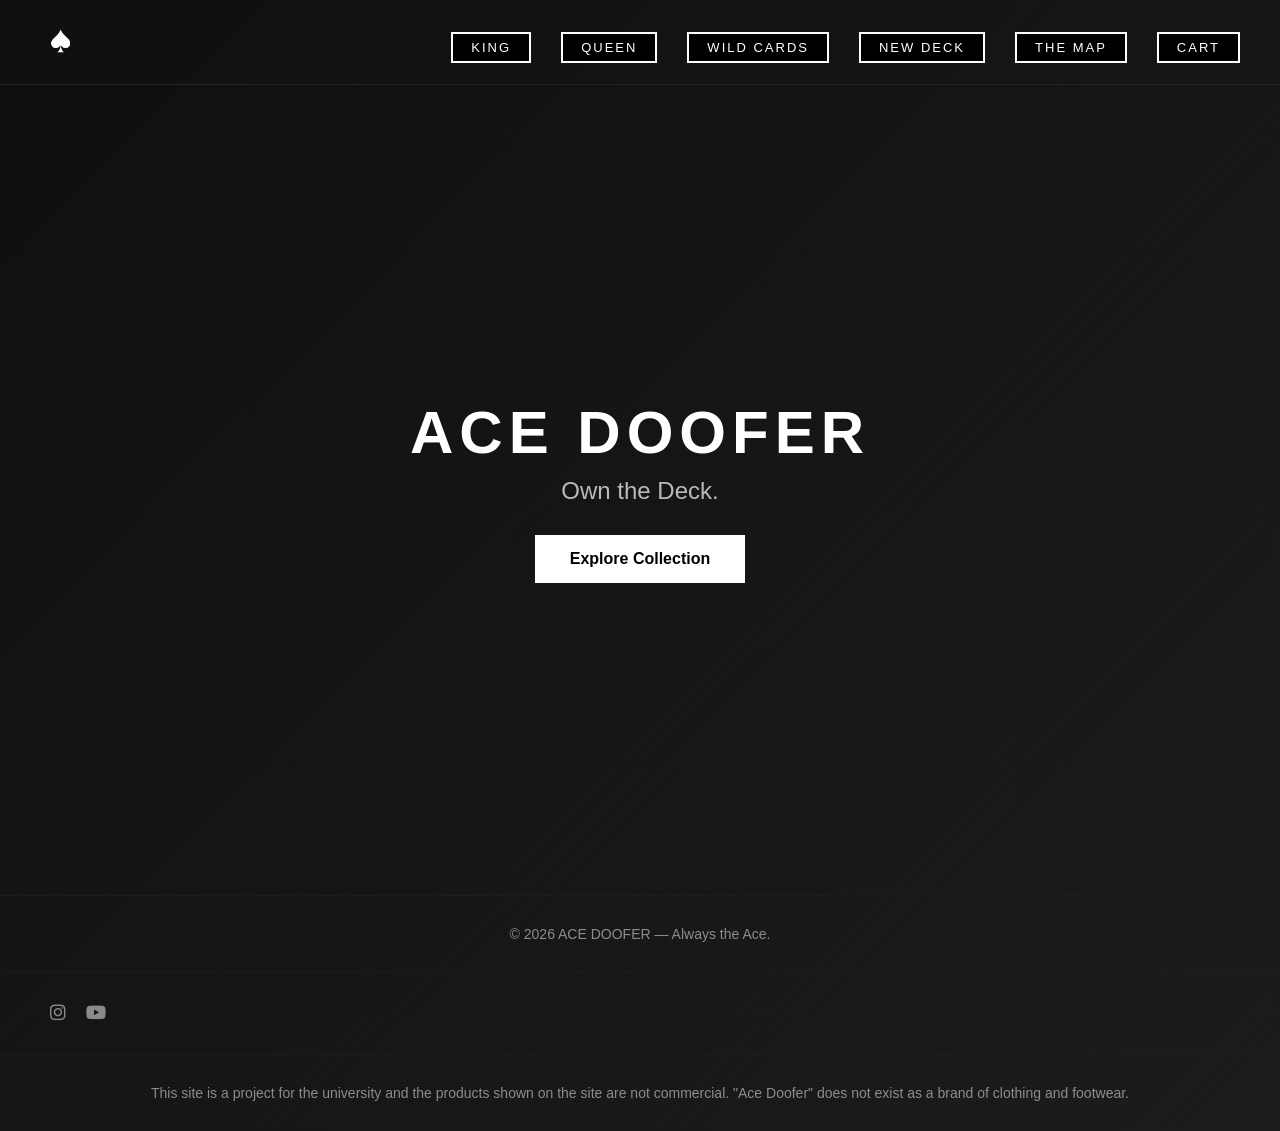
<file: index.html>
<!DOCTYPE html>
<html lang="ru">
<head>
    <meta charset="UTF-8">
    <title>ACE DOOFER | Always the Ace</title>
    <link rel="stylesheet" href="style.css">
    <link rel="stylesheet" href="https://cdnjs.cloudflare.com/ajax/libs/font-awesome/6.0.0/css/all.min.css">
</head>
<body>

<header>
    <div class="logo">
        <a href="index.html">
            <img id="logoImg" src="ace.png" alt="ACE DOOFER">
        </a>
    </div>

    <div class="gender-select">
    <a href="man.html" class="gender-btn">KING</a>
    <a href="woman.html" class="gender-btn">QUEEN</a>
    <a href="wild.html" class="gender-btn">WILD CARDS</a>
    <a href="collection.html" class="gender-btn">NEW DECK</a>
    <a href="locator.html" class="gender-btn">THE MAP</a>
    <a href="cart.html" class="gender-btn">CART</a>
    </nav>
</div>
</header>

<section class="hero">
    <h1>ACE DOOFER</h1>
    <h2>Own the Deck.</h2>
    <a href="collection.html" class="btn">Explore Collection</a>
</section>

<footer>
    © 2026 ACE DOOFER — Always the Ace.
</footer>

<footer>
<div class="social-links">
    <a href="#" class="social-icon"><i class="fa-brands fa-x-twitter"></i></a>
    <a href="#" class="social-icon"><i class="fa-brands fa-instagram"></i></a>
    <a href="#" class="social-icon"><i class="fa-brands fa-youtube"></i></a>
</div>
</footer>

<footer>

    This site is a project for the university and the products shown on the site are not commercial. "Ace Doofer" does not exist as a brand of clothing and footwear.
</footer>

<script src="script.js"></script>
</body>
</html>
</file>
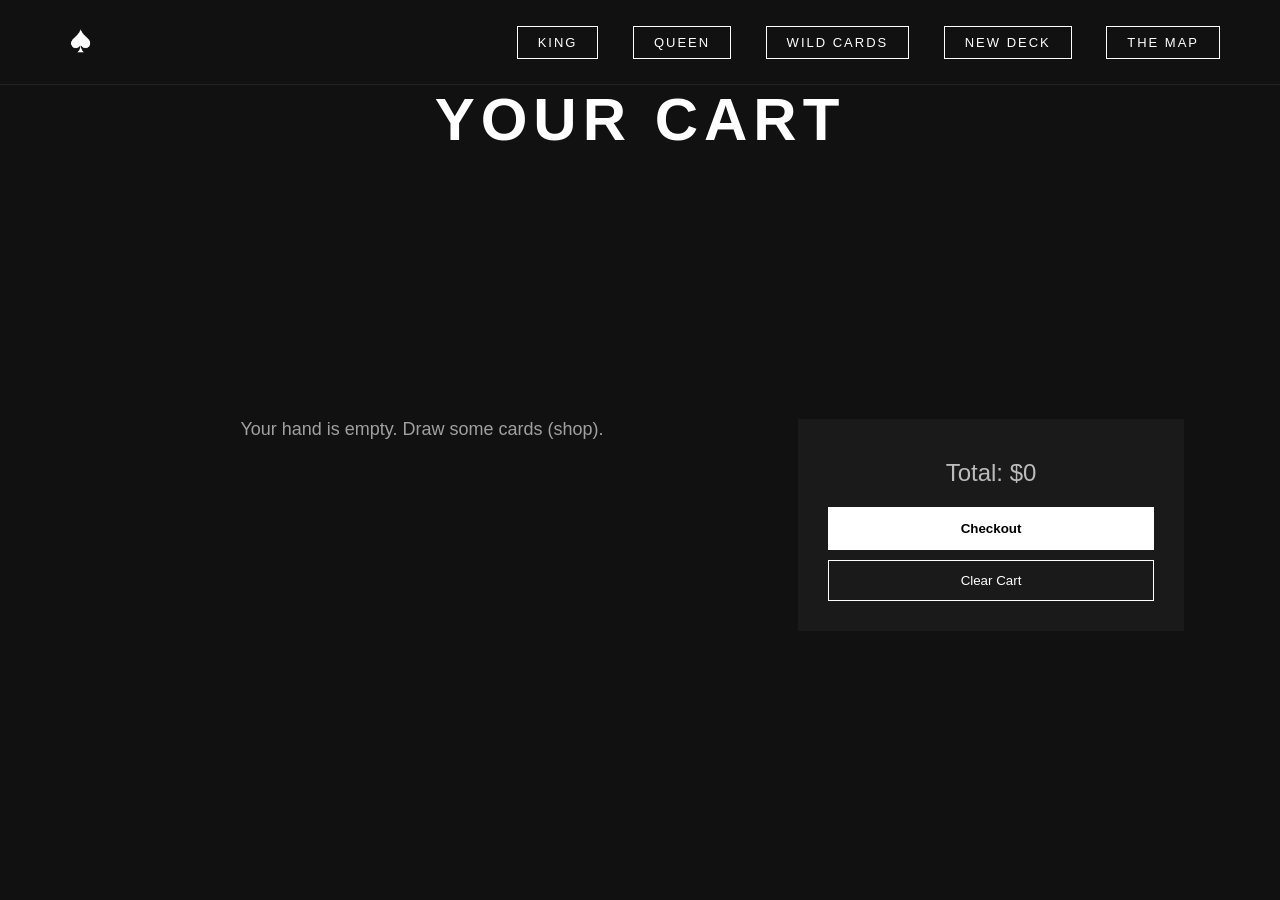
<file: cart.html>
<!DOCTYPE html>
<html lang="en">
<head>
<meta charset="UTF-8">
<title>Your Cart</title>
<link rel="stylesheet" href="cart.css">
</head>
<body>

  <header>
    <div class="logo">
        <a href="index.html"><img src="ace.png" alt="ACE DOOFER"></a>
    </div>
    <nav>
    <a href="man.html" class="gender-btn">KING</a>
    <a href="woman.html" class="gender-btn">QUEEN</a>
    <a href="wild.html" class="gender-btn">WILD CARDS</a>
    <a href="collection.html" class="gender-btn">NEW DECK</a>
    <a href="locator.html" class="gender-btn">THE MAP</a>
    </nav>
</header>

<section class="hero">
    <h1>YOUR CART</h1>
    <div class="card-wrapper">
</div>

<script src="cart.js"></script>

<div class="cart-wrapper">
  <div id="cart-items"></div>

  <div class="cart-summary">
    <h2 id="total"></h2>
    <button class="btn-main">Checkout</button>
    <button class="btn-outline" onclick="clearCart()">Clear Cart</button>
  </div>
</div>

<script src="cart.js"></script>
<script>
function loadCart() {
  let cart = JSON.parse(localStorage.getItem("cart")) || [];
  let container = document.getElementById("cart-items");
  let totalDisplay = document.getElementById("total");
  let total = 0;

  container.innerHTML = "";

  if (!cart || cart.length === 0) {
    container.innerHTML = "<p class='empty'>Your hand is empty. Draw some cards (shop).</p>";
    totalDisplay.innerText = "Total: $0";
    return;
  }

  cart.forEach((item, index) => {
    total += parseFloat(item.price); // Преобразуем в число на случай ошибки

    container.innerHTML += `
      <div class="cart-item" style="border-bottom: 1px solid #333; padding: 15px 0; display: flex; align-items: center;">
        <img src="${item.image}" class="cart-img" style="width: 80px; margin-right: 20px;">
        <div class="cart-info" style="flex-grow: 1;">
          <h3 style="margin: 0; letter-spacing: 2px;">${item.name}</h3>
          <p style="color: #888;">$${item.price}</p>
        </div>
        <button class="btn-remove" onclick="removeItem(${index})" style="background: none; border: 1px solid #f00; color: #f00; cursor: pointer; padding: 5px 10px;">
          Remove
        </button>
      </div>
    `;
  });

  // Округляем до двух знаков после запятой
  totalDisplay.innerText = "Total: $" + total.toFixed(2);
}

// Вызываем загрузку при старте
document.addEventListener("DOMContentLoaded", loadCart);
</script>
</body>
</html>
</file>
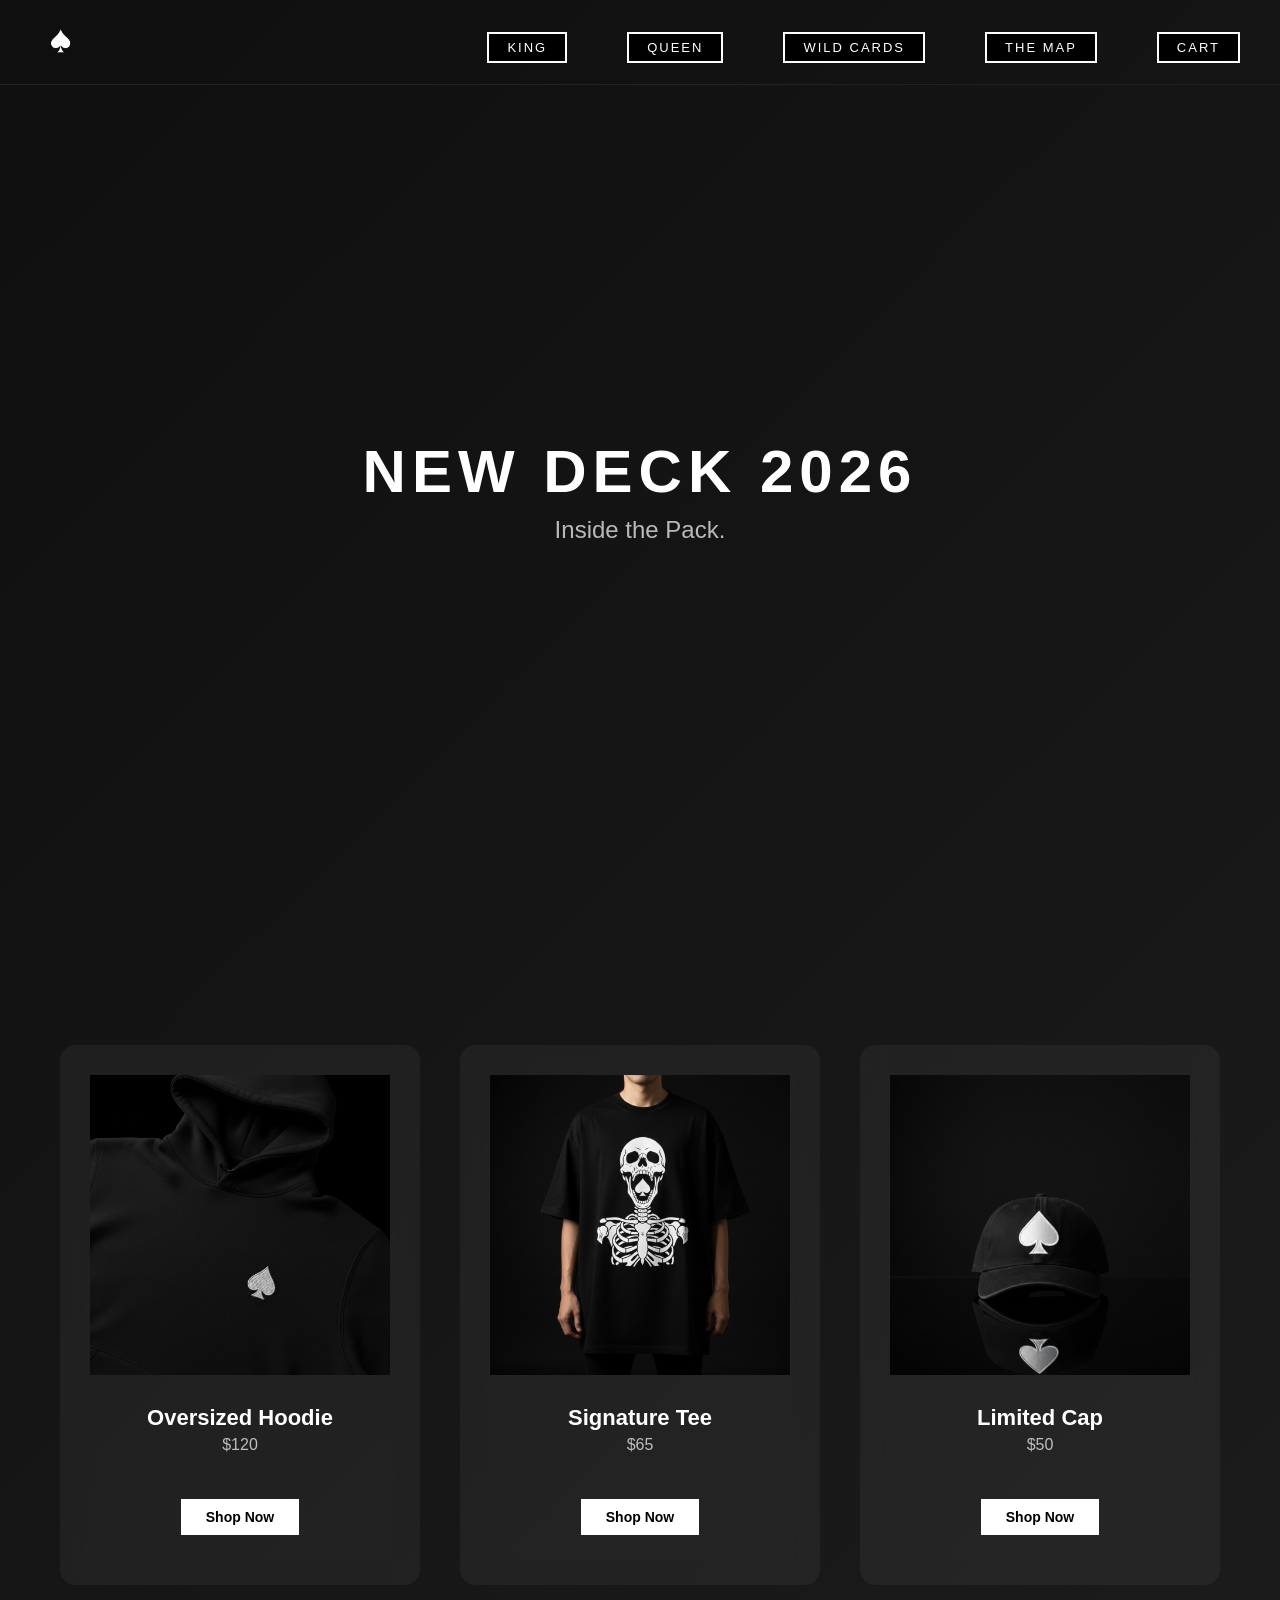
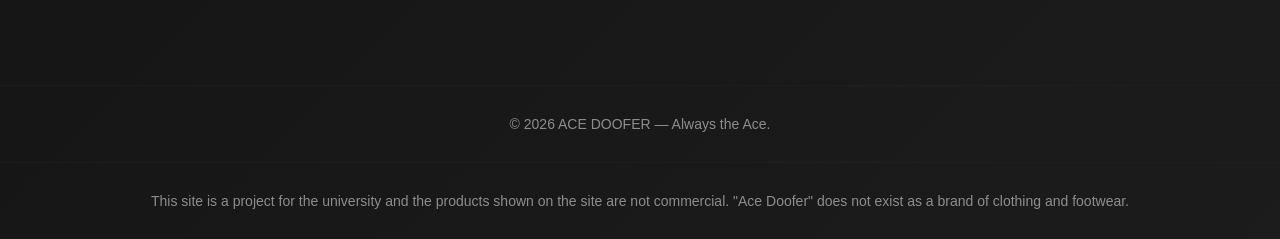
<file: collection.html>
<!DOCTYPE html>
<html lang="ru">
<head>
    <meta charset="UTF-8">
    <title>New Collection | ACE DOOFER</title>
    <link rel="stylesheet" href="style.css">
</head>
<body>

<header>
    <div class="logo">
        <a href="index.html"><img src="ace.png" alt="ACE DOOFER"></a>
    </div>
    <nav>
       <div class="gender-select">
    <a href="man.html" class="gender-btn">KING</a>
    <a href="woman.html" class="gender-btn">QUEEN</a>
    <a href="wild.html" class="gender-btn">WILD CARDS</a>
    <a href="locator.html" class="gender-btn">THE MAP</a>
    <a href="cart.html" class="gender-btn">CART</a>
    </nav>
</div>
</header>

<section class="hero">
    <h1>NEW DECK 2026</h1>
    <h2>Inside the Pack.</h2>
</section>

<section class="section collection">
    <div class="cards-container">

        <div class="card">
            <img src="hoodie.jpg" alt="Oversized Hoodie">
            <div class="card-info">
                <h3>Oversized Hoodie</h3>
                <p>$120</p>
                <a href="#" class="btn">Shop Now</a>
            </div>
        </div>

        <div class="card">
            <img src="tee.jpg" alt="Signature Tee">
            <div class="card-info">
                <h3>Signature Tee</h3>
                <p>$65</p>
                <a href="#" class="btn">Shop Now</a>
            </div>
        </div>

        <div class="card">
            <img src="cap.jpg" alt="Limited Cap">
            <div class="card-info">
                <h3>Limited Cap</h3>
                <p>$50</p>
                <a href="#" class="btn">Shop Now</a>
            </div>
        </div>
    </div>
</section>

<footer>
    © 2026 ACE DOOFER — Always the Ace.
</footer>

<footer>
    This site is a project for the university and the products shown on the site are not commercial. "Ace Doofer" does not exist as a brand of clothing and footwear.
</footer>


</body>
</html>
</file>
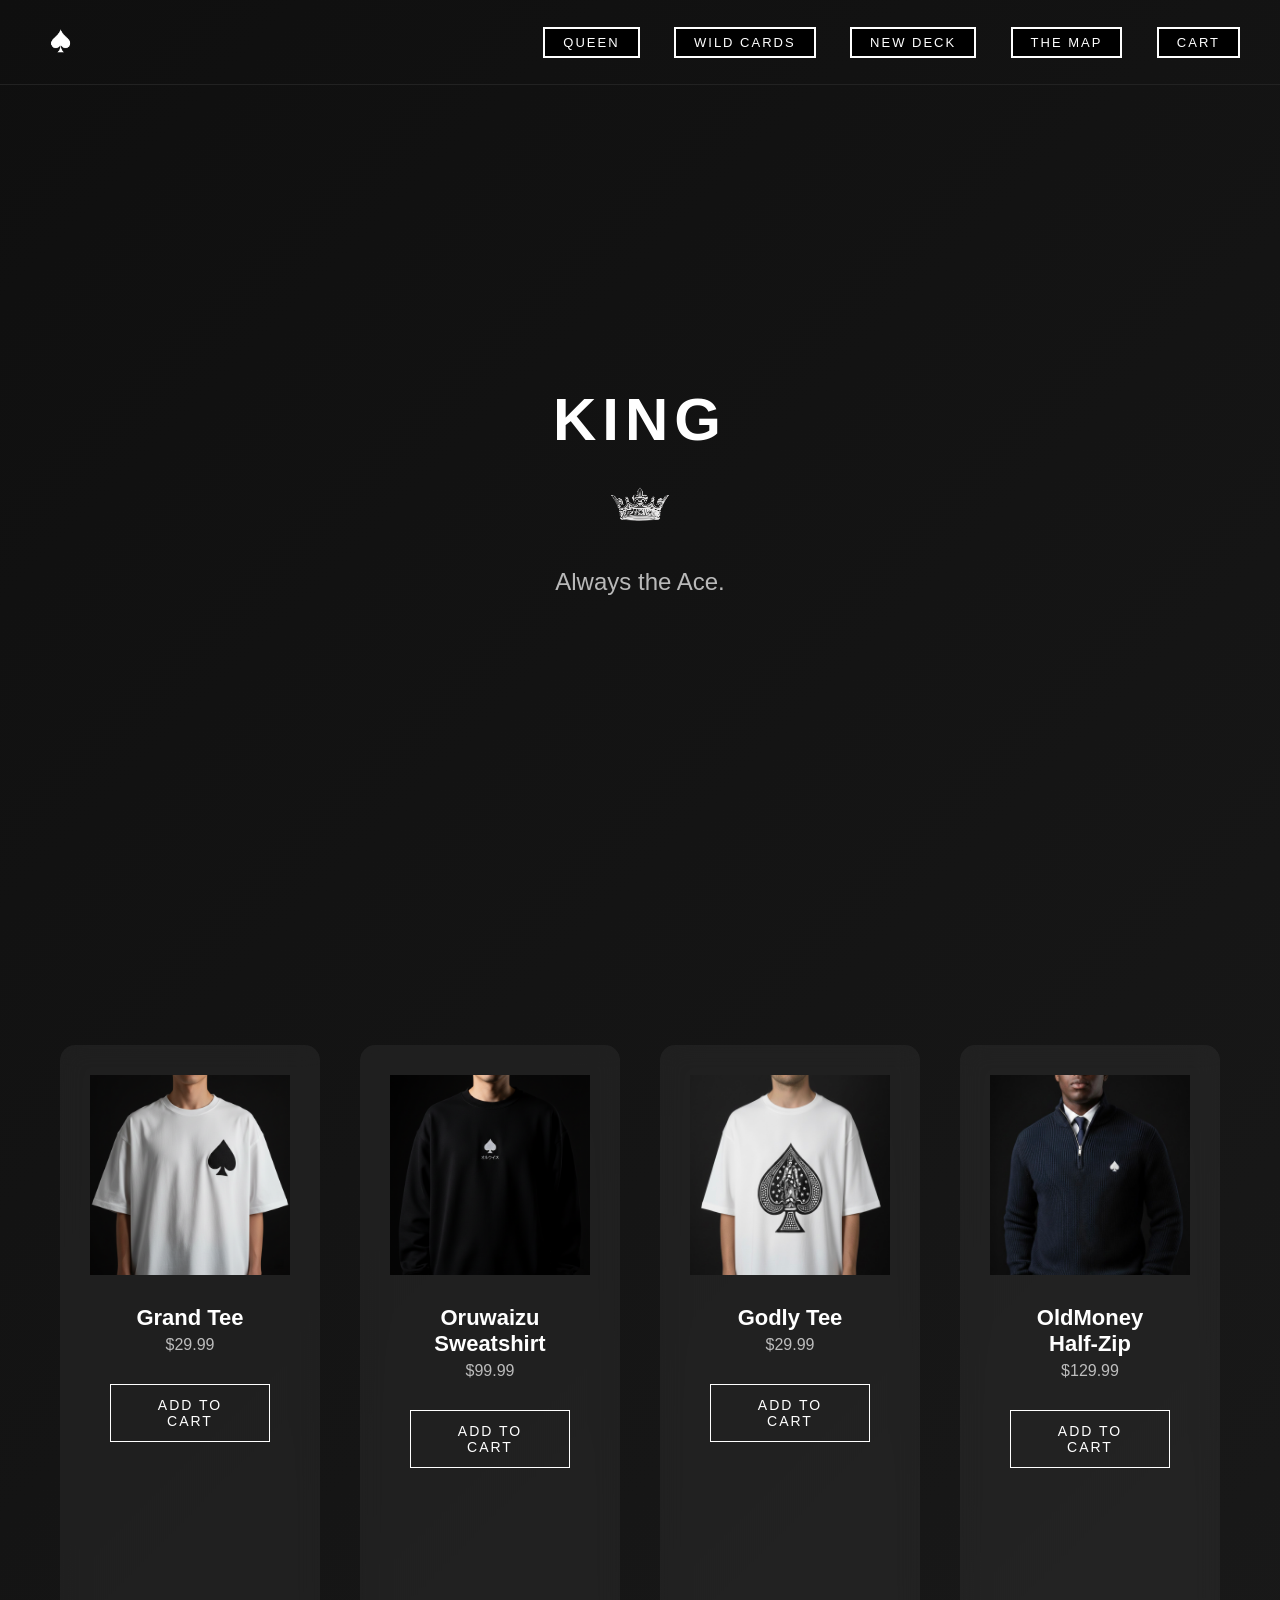
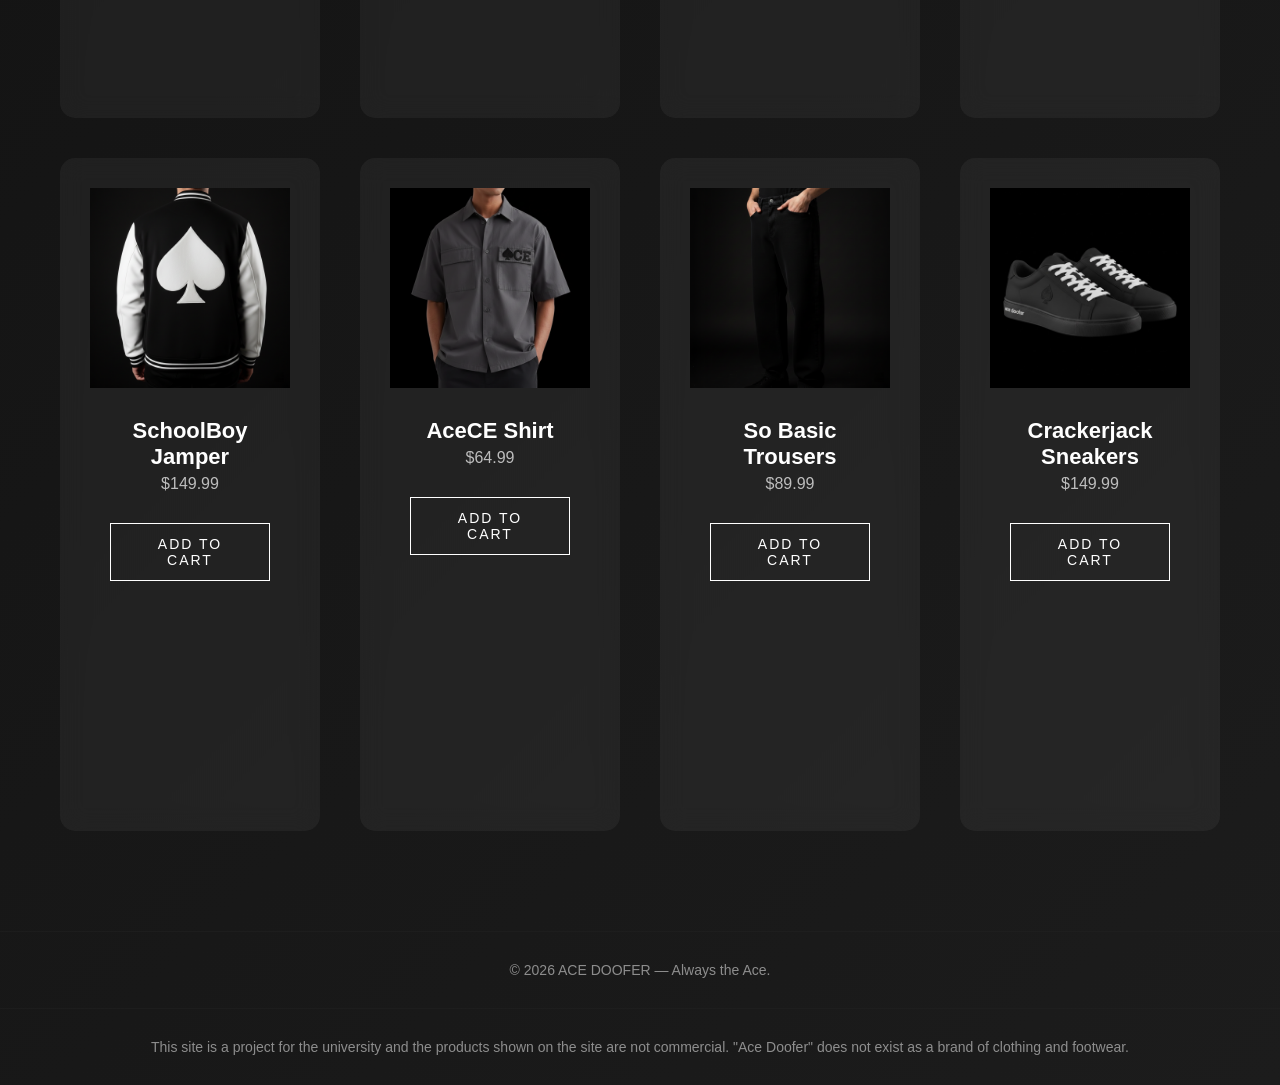
<file: man.html>
<!DOCTYPE html>
<html lang="ru">
<head>
    <meta charset="UTF-8">
    <title>New Collection | ACE DOOFER</title>
    <link rel="stylesheet" href="style.css">
</head>
<body>

<header>
    <div class="logo">
        <a href="index.html"><img src="ace.png" alt="ACE DOOFER"></a>
    </div>
    <nav>
        <a href="woman.html" class="gender-btn">QUEEN</a>
    <a href="wild.html" class="gender-btn">WILD CARDS</a>
    <a href="collection.html" class="gender-btn">NEW DECK</a>
    <a href="locator.html" class="gender-btn">THE MAP</a>
    <a href="cart.html" class="gender-btn">CART</a>
    </nav>
</header>
<section class="hero">
    <h1>KING</h1>
    <div class="category-icon">
  <img src="crown.png" alt="Crown" style="width: 100px; height: auto; filter: invert(1);">
</div>
    <h2>Always the Ace.</h2>
</section>
 <section class="section collection">
    <div class="cards-container">

        <div class="card">
            <img src="teeleft.jpg" alt="Grand Tee">
            <div class="card-info">
                <h3>Grand Tee</h3>
                <p>$29.99</p>
                <button onclick="addToCart('Grand Tee',29.99 , 'teeleft.jpg' event)">
  Add to Cart
</button>
            </div>
        </div>

        <div class="card">
            <img src="japan.jpg" alt="Oruwaizu Sweatshirt">
            <div class="card-info">
                <h3>Oruwaizu Sweatshirt</h3>
                <p>$99.99</p>
               <button onclick="addToCart('Oruwaizu Sweatshirt',99.99 , 'japan.jpg')">
  Add to Cart
            </div>
        </div>

        <div class="card">
            <img src="teegod.jpg" alt="Godly Tee">
            <div class="card-info">
                <h3>Godly Tee</h3>
                <p>$29.99</p>
                <button onclick="addToCart('Godly Tee',29.99 , 'teegod.jpg')">
  Add to Cart
            </div>
            <section class="section collection">
        </div> 

        <div class="card">
            <img src="oldmoney.jpg" alt="OldMoney Half-Zip">
            <div class="card-info">
                <h3>OldMoney Half-Zip</h3>
                <p>$129.99</p>
                <button onclick="addToCart('OldMoney Half-Zip',129.99 , 'oldmoney.jpg')">
  Add to Cart
            </div>
            <section class="section collection">
        </div>

        <div class="card">
            <img src="school.jpg" alt="SchoolBoy Jamper">
            <div class="card-info">
                <h3>SchoolBoy Jamper</h3>
                <p>$149.99</p>
                <button onclick="addToCart('Oruwaizu Sweatshirt',99.99 , 'japan.jpg')">
  Add to Cart
            </div>
            <section class="section collection">
        </div>

        <div class="card">
            <img src="acece.jpg" alt="AceCE Shirt">
            <div class="card-info">
                <h3>AceCE Shirt</h3>
                <p>$64.99</p>
                <button onclick="addToCart('AceCE',64.99 , 'acece.jpg')">
  Add to Cart
            </div>
            <section class="section collection">
        </div>

        <div class="card">
            <img src="sobasic.jpg" alt="So Basic Trousers">
            <div class="card-info">
                <h3>So Basic Trousers</h3>
                <p>$89.99</p>
                <button onclick="addToCart('So Bacis Trousers',89.99 , 'sobasic.jpg')">
  Add to Cart
            </div>
            <section class="section collection">
        </div>

        <div class="card">
            <img src="crackerjack.jpg" alt="Crackerjack Sneakers">
            <div class="card-info">
                <h3>Crackerjack Sneakers</h3>
                <p>$149.99</p>
                <button onclick="addToCart('Crackerjack Sneakers',149.99 , 'crackerjack.jpg')">
  Add to Cart
            </div>
            <section class="section collection">
        </div>
    </div>
</section>

    </div>
</section>

<footer>
    © 2026 ACE DOOFER — Always the Ace.
</footer>

<footer>
    This site is a project for the university and the products shown on the site are not commercial. "Ace Doofer" does not exist as a brand of clothing and footwear.
</footer>


</body>
<script src="cart.js"></script>
</html>
</file>
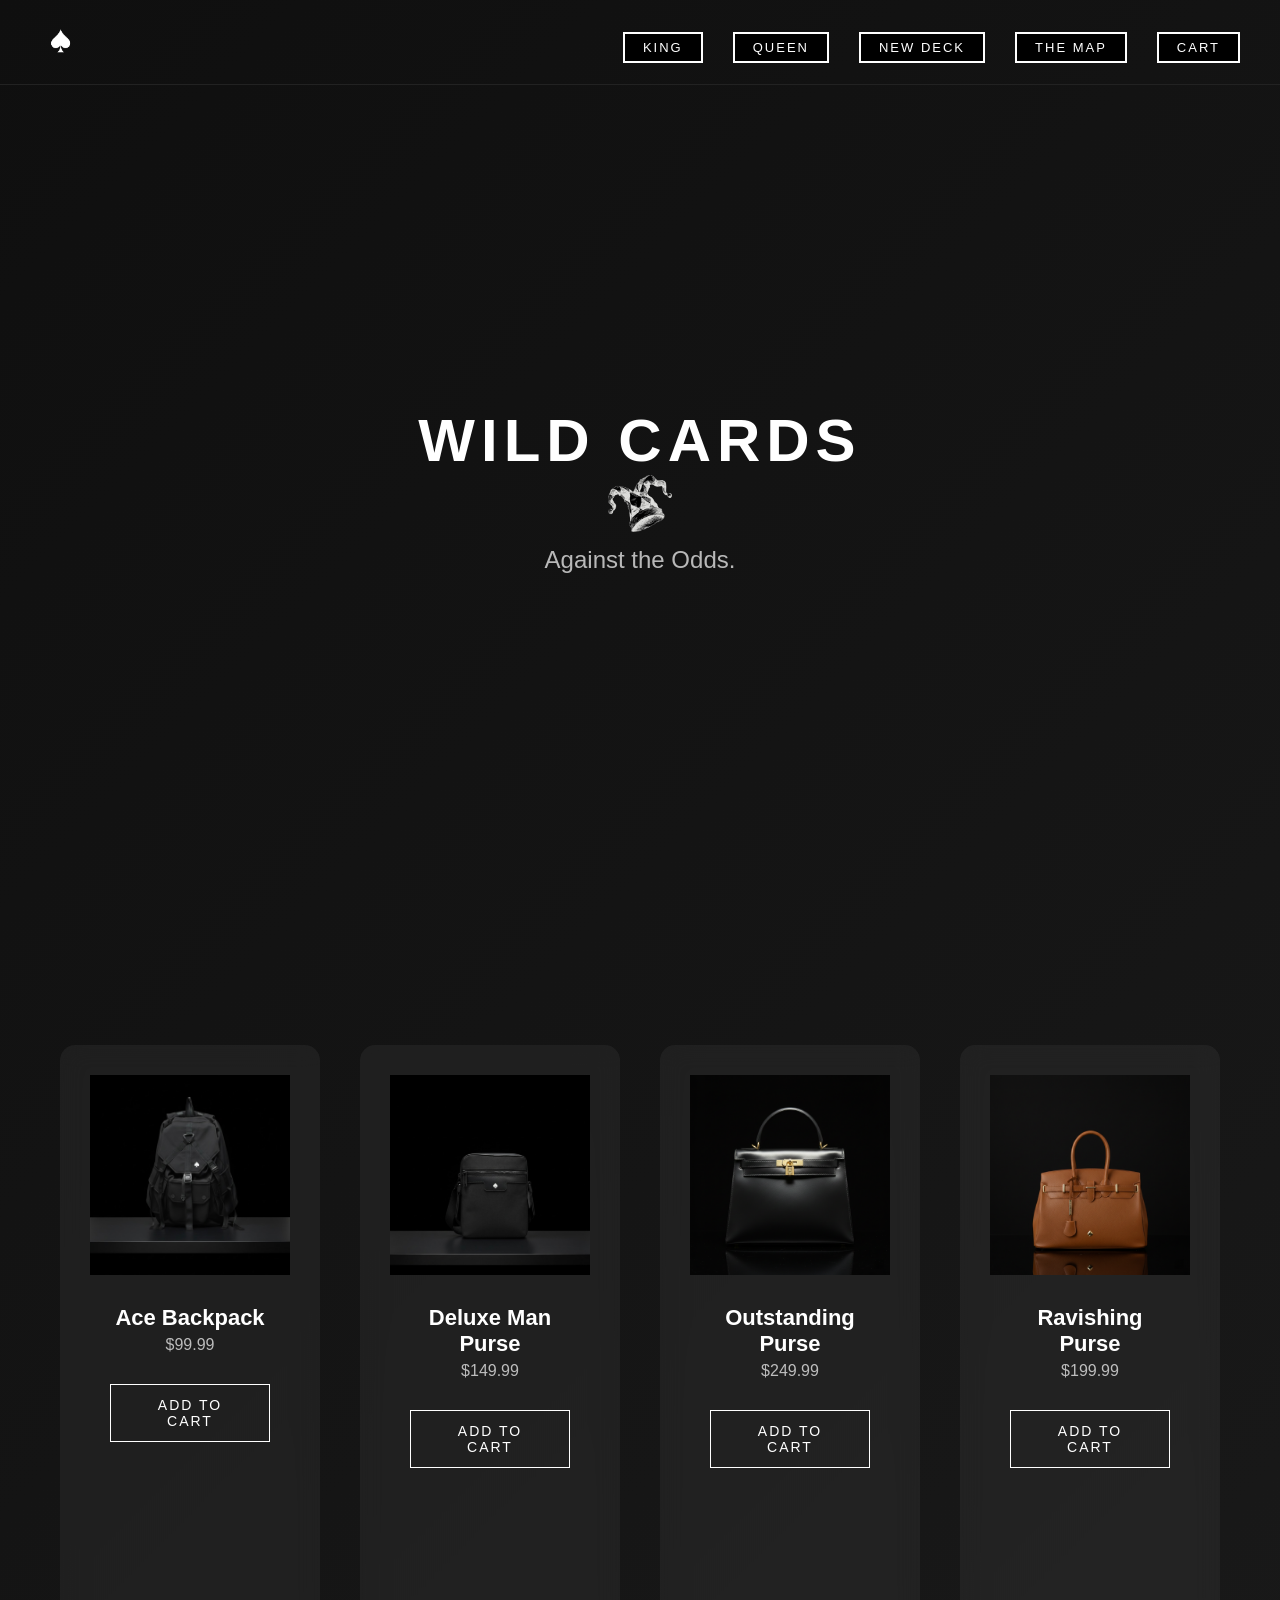
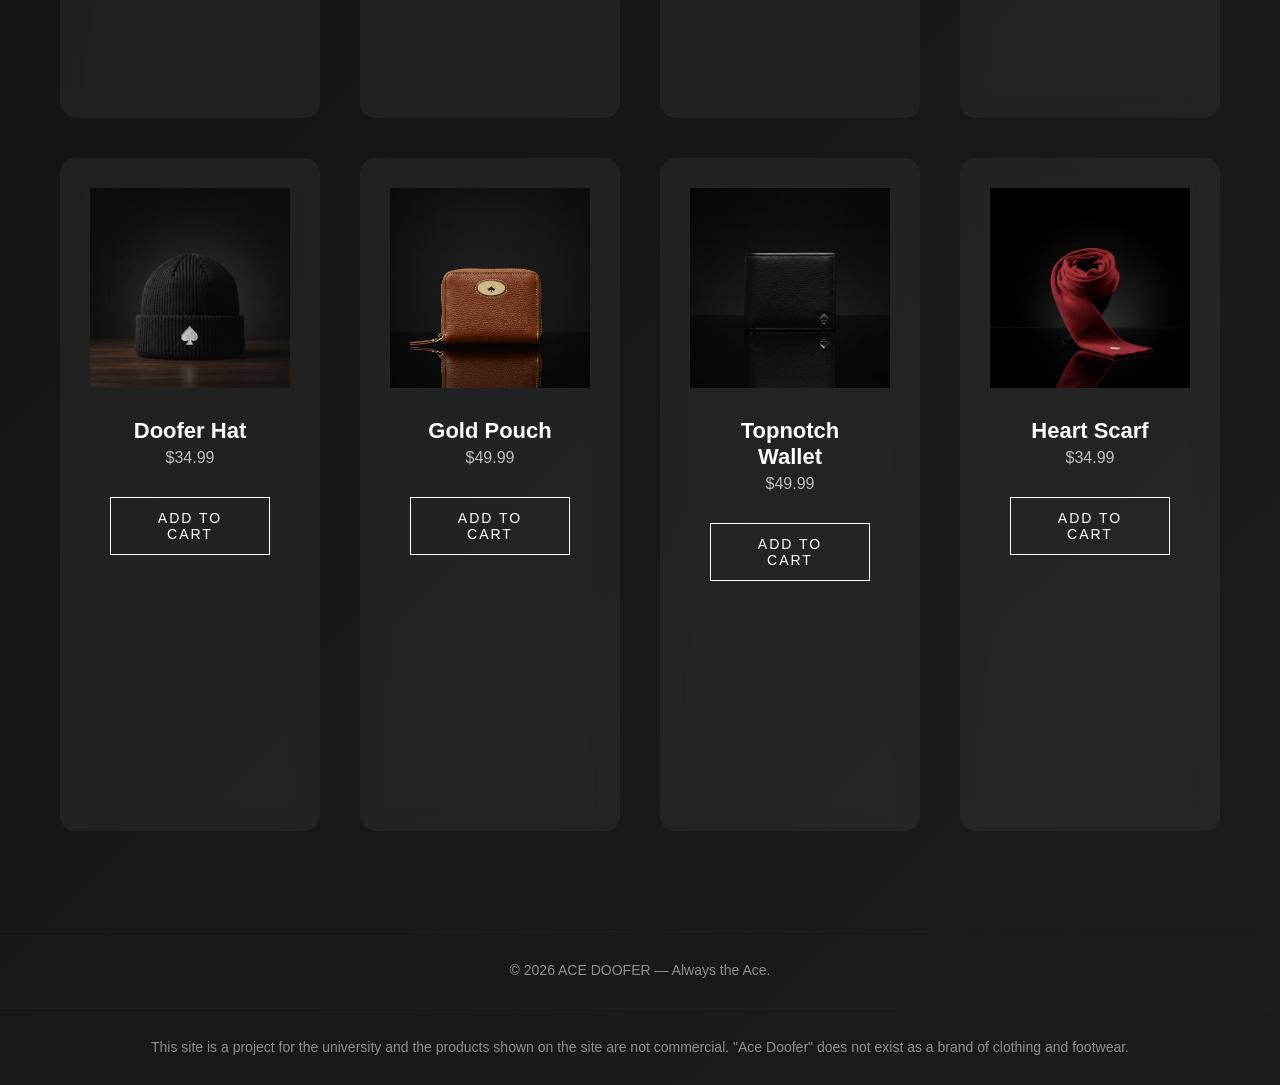
<file: wild.html>
<!DOCTYPE html>
<html lang="ru">
<head>
    <meta charset="UTF-8">
    <title>WILD CARDS | Always the Ace</title>
    <link rel="stylesheet" href="style.css">
</head>
<body>

<header>
    <div class="logo">
        <a href="index.html">
            <img id="logoImg" src="ace.png" alt="ACE DOOFER">
        </a>
    </div>

    <div class="gender-select">
    <a href="man.html" class="gender-btn">KING</a>
    <a href="woman.html" class="gender-btn">QUEEN</a>
    <a href="collection.html" class="gender-btn">NEW DECK</a>
    <a href="locator.html" class="gender-btn">THE MAP</a>
    <a href="cart.html" class="gender-btn">CART</a>
    </nav>
</div>
</header>
<section class="hero">
    <h1>WILD CARDS</h1>
    <div class="category-icon">
  <img src="joker.png" alt="Crown" style="width: 64px; height: auto; filter: invert(1);">
</div>
    <h2>Against the Odds.</h2>
</section>
 <section class="section collection">
    <div class="cards-container">

        <div class="card">
            <img src="pepes.jpeg" alt="Grand Tee">
            <div class="card-info">
                <h3>Ace Backpack</h3>
                <p>$99.99</p>
                <button onclick="addToCart('Ace Backpack',99.99 , 'pepes.jpeg')">
  Add to Cart
            </div>
        </div>

        <div class="card">
            <img src="ipi.jpeg" alt="Oruwaizu Sweatshirt">
            <div class="card-info">
                <h3>Deluxe Man Purse</h3>
                <p>$149.99</p>
                <button onclick="addToCart('Deluxe Man Purse',149.99 , 'ipi.jpeg')">
  Add to Cart
            </div>
        </div>

        <div class="card">
            <img src="juk.png" alt="Godly Tee">
            <div class="card-info">
                <h3>Outstanding Purse</h3>
                <p>$249.99</p>
               <button onclick="addToCart('Outstanding Purse',249.99 , 'juk.png')">
  Add to Cart
            </div>
            <section class="section collection">
        </div> 

        <div class="card">
            <img src="she.png" alt="OldMoney Half-Zip">
            <div class="card-info">
                <h3>Ravishing Purse</h3>
                <p>$199.99</p>
                <button onclick="addToCart('Raishing Purse',199.99 , 'she.png')">
  Add to Cart
            </div>
            <section class="section collection">
        </div>

        <div class="card">
            <img src="hat.jpg" alt="SchoolBoy Jamper">
            <div class="card-info">
                <h3>Doofer Hat</h3>
                <p>$34.99</p>
                <button onclick="addToCart('Doofer Hat',34.99 , 'hat.jpg')">
  Add to Cart
            </div>
            <section class="section collection">
        </div>

        <div class="card">
            <img src="aaaa.jpg" alt="AceCE Shirt">
            <div class="card-info">
                <h3>Gold Pouch</h3>
                <p>$49.99</p>
                <button onclick="addToCart('Gold Pouch',49.99 , 'aaaa.jpg')">
  Add to Cart
            </div>
            <section class="section collection">
        </div>

        <div class="card">
            <img src="gege.png" alt="So Basic Trousers">
            <div class="card-info">
                <h3>Topnotch Wallet</h3>
                <p>$49.99</p>
                <button onclick="addToCart('Topnotch Wallet',49.99 , 'gege.png')">
  Add to Cart
            </div>
            <section class="section collection">
        </div>

        <div class="card">
            <img src="heart.png" alt="Crackerjack Sneakers">
            <div class="card-info">
                <h3>Heart Scarf</h3>
                <p>$34.99</p>
                <button onclick="addToCart('Heart Scarf',34.99 , 'heart.png')">
  Add to Cart
            </div>
            <section class="section collection">
        </div>
    </div>
</section>

<footer>
    © 2026 ACE DOOFER — Always the Ace.
</footer>

<footer>
    This site is a project for the university and the products shown on the site are not commercial. "Ace Doofer" does not exist as a brand of clothing and footwear.
</footer>

<script src="script.js"></script>
</body>
<script src="cart.js"></script>
</html>
</file>
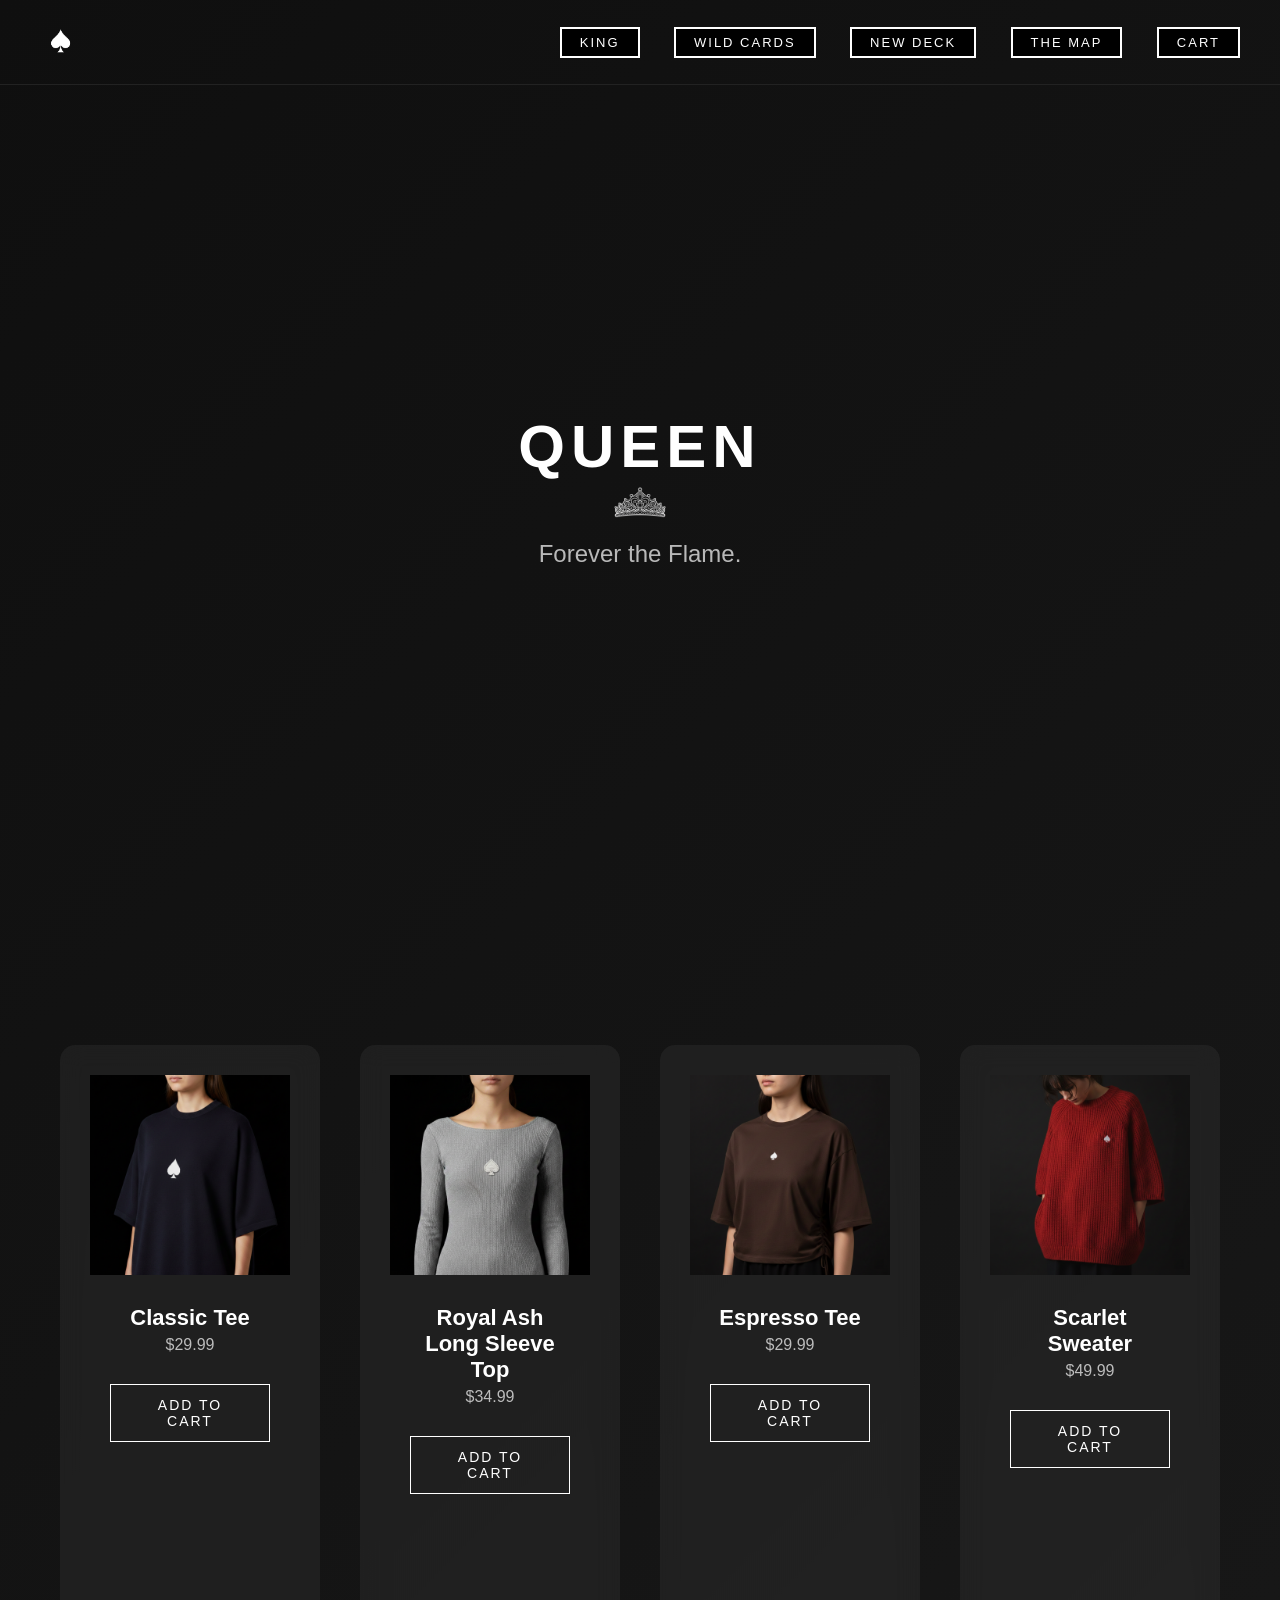
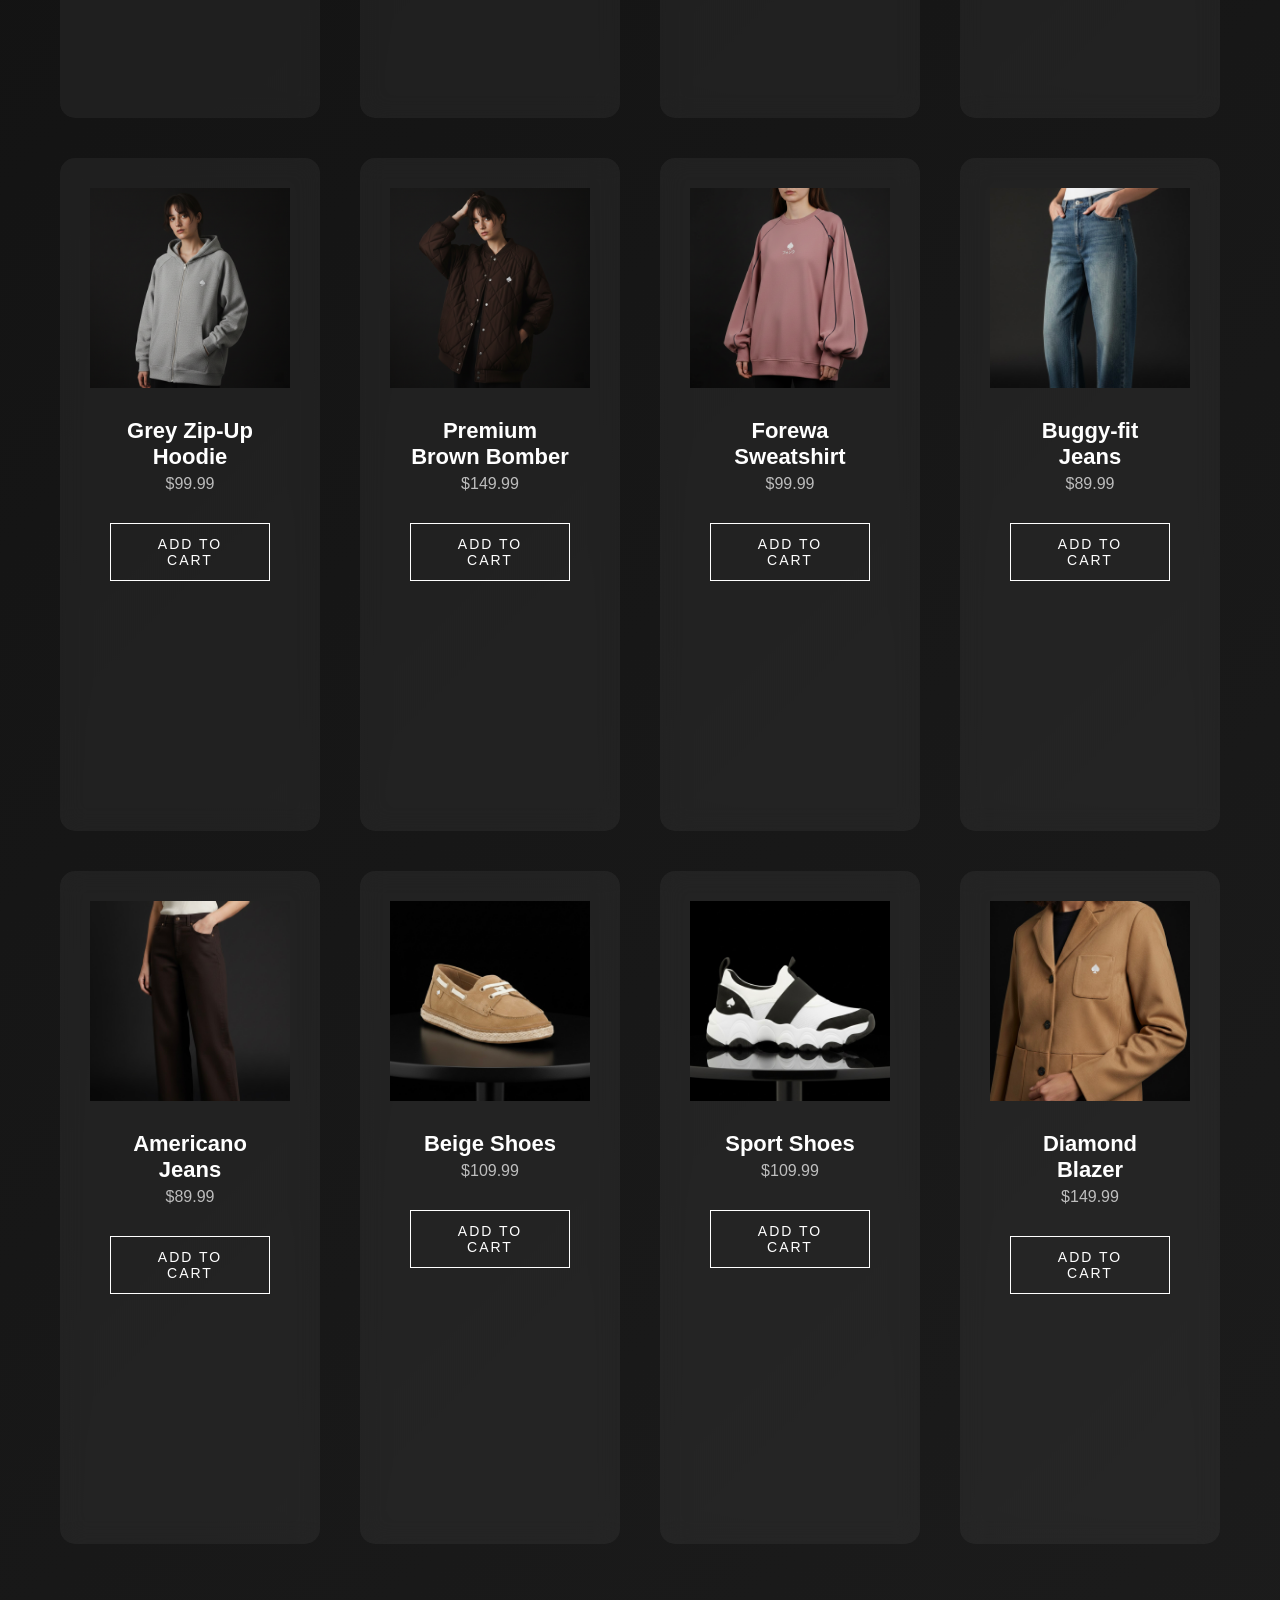
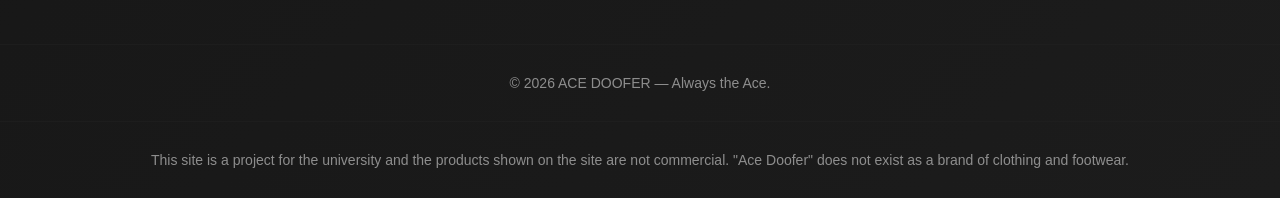
<file: woman.html>
<!DOCTYPE html>
<html lang="ru">
<head>
    <meta charset="UTF-8">
    <title>New Collection | ACE DOOFER</title>
    <link rel="stylesheet" href="style.css">
</head>
<body>

<header>
    <div class="logo">
        <a href="index.html"><img src="ace.png" alt="ACE DOOFER"></a>
    </div>
    <nav>
        <a href="man.html" class="gender-btn">KING</a>
    <a href="wild.html" class="gender-btn">WILD CARDS</a>
    <a href="collection.html" class="gender-btn">NEW DECK</a>
    <a href="locator.html" class="gender-btn">THE MAP</a>
    <a href="cart.html" class="gender-btn">CART</a>
    </nav>
</header>
<section class="hero">
    <h1>QUEEN</h1>
    <div class="category-icon">
  <img src="tiara.png" alt="Crown" style="width: 64px; height: auto; filter: invert(1);">
</div>
    <h2>Forever the Flame.</h2>
</section>
 <section class="section collection">
    <div class="cards-container">

        <div class="card">
            <img src="black.png" alt="Grand Tee">
            <div class="card-info">
                <h3>Classic Tee</h3>
                <p>$29.99</p>
               <button onclick="addToCart('Classic Tee',29.99 , 'black.png')">
  Add to Cart
            </div>
        </div>

        <div class="card">
            <img src="grey.png" alt="Oruwaizu Sweatshirt">
            <div class="card-info">
                <h3>Royal Ash Long Sleeve Top</h3>
                <p>$34.99</p>
                <button onclick="addToCart('Royal Ash Long Sleeve Top',34.99 , 'grey.png')">
  Add to Cart
            </div>
        </div>

        <div class="card">
            <img src="brown.png" alt="Godly Tee">
            <div class="card-info">
                <h3>Espresso Tee</h3>
                <p>$29.99</p>
                <button onclick="addToCart('Espresso Tee',29.99 , 'brown.png')">
  Add to Cart
            </div>
            <section class="section collection">
        </div> 

        <div class="card">
            <img src="red.png" alt="OldMoney Half-Zip">
            <div class="card-info">
                <h3>Scarlet Sweater</h3>
                <p>$49.99</p>
               <button onclick="addToCart('Scarlet Sweater',49.99 , 'red.png')">
  Add to Cart
            </div>
            <section class="section collection">
        </div>

        <div class="card">
            <img src="bebebe.png" alt="SchoolBoy Jamper">
            <div class="card-info">
                <h3>Grey Zip-Up Hoodie</h3>
                <p>$99.99</p>
                <button onclick="addToCart('Grey Zip-Up Hoodie',99.99 , 'bebebe.png')">
  Add to Cart
            </div>
            <section class="section collection">
        </div>

        <div class="card">
            <img src="shirtb.png" alt="AceCE Shirt">
            <div class="card-info">
                <h3>Premium Brown Bomber</h3>
                <p>$149.99</p>
                <button onclick="addToCart('Premium Brown Bomber',149.99 , 'shirtb.png')">
  Add to Cart
            </div>
            <section class="section collection">
        </div>

        <div class="card">
            <img src="piunku.png" alt="So Basic Trousers">
            <div class="card-info">
                <h3>Forewa Sweatshirt</h3>
                <p>$99.99</p>
                <button onclick="addToCart('Forewa Swetshirt',99.99 , 'piunku.png')">
  Add to Cart
            </div>
            <section class="section collection">
        </div>

        <div class="card">
            <img src="jeansw.png" alt="Crackerjack Sneakers">
            <div class="card-info">
                <h3>Buggy-fit Jeans</h3>
                <p>$89.99</p>
                <button onclick="addToCart('Buggy-fit Jeans',89.99 , 'jeansw.png')">
  Add to Cart
            </div>
            <section class="section collection">
        </div>

        <div class="card">
            <img src="pepe.png" alt="Crackerjack Sneakers">
            <div class="card-info">
                <h3>Americano Jeans</h3>
                <p>$89.99</p>
                <button onclick="addToCart('Americano Jeans',89.99 , 'pepe.png')">
  Add to Cart
            </div>
            <section class="section collection">
        </div>

        <div class="card">
            <img src="shoese.png" alt="Crackerjack Sneakers">
            <div class="card-info">
                <h3>Beige Shoes</h3>
                <p>$109.99</p>
                <button onclick="addToCart('Beige Shoes',109.99 , 'shoese.png')">
  Add to Cart
            </div>
            <section class="section collection">
        </div>

        <div class="card">
            <img src="shoesb.png" alt="Crackerjack Sneakers">
            <div class="card-info">
                <h3>Sport Shoes</h3>
                <p>$109.99</p>
                <button onclick="addToCart('Sport Shoes',109.99 , 'shoesb.png')">
  Add to Cart
            </div>
            <section class="section collection">
        </div>

        <div class="card">
            <img src="blazer.png" alt="Crackerjack Sneakers">
            <div class="card-info">
                <h3>Diamond Blazer</h3>
                <p>$149.99</p>
                <button onclick="addToCart('Diamond Blazer',149.99 , 'blazer.png')">
  Add to Cart
            </div>
            <section class="section collection">
        </div>
    </div>
</section>

    </div>
</section>

<footer>
    © 2026 ACE DOOFER — Always the Ace.
</footer>

<footer>
    This site is a project for the university and the products shown on the site are not commercial. "Ace Doofer" does not exist as a brand of clothing and footwear.
</footer>


</body>
<script src="cart.js"></script>
</html>
</file>
<file: style.css>
* {
    margin: 0;
    padding: 0;
    box-sizing: border-box;
    font-family: 'Montserrat', sans-serif;
}

body {
    background: linear-gradient(135deg, #0f0f0f, #1c1c1c);
    color: white;
}

header {
    display: flex;
    justify-content: space-between;
    align-items: center;
    padding: 20px 60px;
    border-bottom: 1px solid #222;
}

.logo img {
    height: 45px;
}

nav a {
    color: white;
    text-decoration: none;
    margin-left: 30px;
    font-weight: 500;
    transition: 0.3s;
}

nav a:hover {
    opacity: 0.6;
}

.hero {
    height: 90vh;
    display: flex;
    flex-direction: column;
    justify-content: center;
    align-items: center;
    text-align: center;
}

.hero h1 {
    font-size: 60px;
    letter-spacing: 6px;
}

.hero h2 {
    margin-top: 10px;
    font-weight: 300;
    opacity: 0.7;
}

.section {
    padding: 100px 60px;
    text-align: center;
}

.section h1 {
    font-size: 48px;
    margin-bottom: 20px;
}

.section p {
    opacity: 0.7;
    max-width: 600px;
    margin: 0 auto;
}

.btn {
    display: inline-block;
    margin-top: 30px;
    padding: 15px 35px;
    background: white;
    color: black;
    text-decoration: none;
    font-weight: 600;
    transition: 0.3s;
}

.btn:hover {
    transform: scale(1.05);
    background: #ccc;
}

footer {
    text-align: center;
    padding: 30px;
    border-top: 1px solid #222;
    opacity: 0.5;
    font-size: 14px;
}

/* Карточки товаров */
.card {
    background: rgba(255,255,255,0.05);
    backdrop-filter: blur(10px);
    padding: 30px;
    border-radius: 15px;
    transition: 0.3s;
}

.card:hover {
    transform: translateY(-10px);
}

/* Плавная анимация появления */
body {
    animation: fadeIn 0.6s ease-in;
}

@keyframes fadeIn {
    from { opacity: 0; }
    to { opacity: 1; }
}

.collection .cards-container {
    display: grid;
    grid-template-columns: repeat(auto-fit, minmax(250px, 1fr));
    gap: 40px;
    margin-top: 50px;
}

.card {
    background: rgba(255,255,255,0.05);
    backdrop-filter: blur(12px);
    border-radius: 15px;
    overflow: hidden;
    transition: transform 0.3s, box-shadow 0.3s;
    display: flex;
    flex-direction: column;
    align-items: center;
    text-align: center;
}

.card img {
    width: 100%;
    object-fit: cover;
    transition: transform 0.3s;
}

.card-info {
    padding: 20px;
}

.card h3 {
    margin: 10px 0 5px;
    font-size: 22px;
}

.card p {
    margin-bottom: 15px;
    opacity: 0.7;
}

.card .btn {
    padding: 10px 25px;
    font-size: 14px;
}

.card:hover {
    transform: translateY(-10px);
    box-shadow: 0 15px 30px rgba(0,0,0,0.5);
}

.card:hover img {
    transform: scale(1.05);
}
header{
    display:flex;
    align-items:center;
    justify-content:space-between;
    padding:20px 40px;
}

.gender-buttons{
    display:flex;
    gap:15px;
}

.gender-buttons button{
    background:none;
    border:1px solid white;
    padding:6px 15px;
    cursor:pointer;
    transition:0.3s;
}

.gender-buttons button:hover{
    background:black;
    color:white;
}

.logo img{
    height:40px;
}


.gender-select{
    display:flex;
    justify-content:center;
    gap:30px;
    margin-top:10px;
}

.gender-btn{
    text-decoration:none;
    padding:6px 18px;
    border:2px solid white;
    background:black;
    color:white;
    font-size:13px;
    letter-spacing:2px;
    transition:0.3s ease;
}

/* Эффект наведения */
.gender-btn:hover{
    background:white;
    color:black;
}

#map {
    width: 100%;
    height: 400px;
}

.map-section {
    display: flex;
    justify-content: center;
    align-items: center;
    padding: 60px 0;
    background: #111; /* если у тебя тёмный сайт */
}

.map-container {
    width: 80%;
    max-width: 1000px;
    border-radius: 20px;
    overflow: hidden;
    box-shadow: 0 20px 50px rgba(0,0,0,0.5);
    border: 1px solid rgba(255,255,255,0.1);
}

#map {
    width: 100%;
    height: 500px;
}

.map-title {
    text-align: center;
    color: white;
    font-size: 28px;
    margin-bottom: 30px;
    letter-spacing: 2px;
}

.location-section{
    display:flex;
    justify-content:space-between;
    align-items:center;
    padding:80px 10%;
    background:#111;
    color:white;
    gap:60px;
}

.location-info{
    flex:1;
}

.location-info h2{
    font-size:32px;
    margin-bottom:30px;
    letter-spacing:3px;
}

.location-info p{
    margin-bottom:20px;
    line-height:1.6;
}

.map-container{
    flex:1;
    border-radius:20px;
    overflow:hidden;
    box-shadow:0 20px 50px rgba(0,0,0,0.6);
}

#map{
    height:500px;
    width:100%;
}

.map-btn{
    display:inline-block;
    margin-top:20px;
    padding:12px 30px;
    border:1px solid white;
    color:white;
    text-decoration:none;
    transition:0.3s;
}

.map-btn:hover{
    background:white;
    color:black;
}

.social-links {
    display: flex;
    gap: 20px; /* Расстояние между иконками */
    align-items: center;
}

.social-icon {
    color: #fff; /* Цвет иконок под ваш черный фон */
    font-size: 18px; /* Размер как на скриншоте */
    text-decoration: none;
    transition: opacity 0.3s ease;
}

.social-icon:hover {
    opacity: 0.6; /* Легкое затухание при наведении, как в премиум брендах */
}

.card-info button {
    background-color: transparent;
    color: #ffffff;
    border: 1px solid #ffffff;
    padding: 12px 25px;
    font-size: 14px;
    font-family: inherit;
    text-transform: uppercase;
    letter-spacing: 2px;
    cursor: pointer;
    transition: all 0.3s ease;
    margin-top: 15px;
}

.card-info button:hover {
    background-color: #ffffff;
    color: #000000;
    box-shadow: 0 0 15px rgba(255, 255, 255, 0.3);
}
</file>
<file: cart.css>
* {
    margin: 0;
    padding: 0;
    box-sizing: border-box;
    font-family: 'Montserrat', sans-serif;
}

body {
    background: linear-gradient(135deg, #0f0f0f, #1c1c1c);
    color: white;
}

header {
    display: flex;
    justify-content: space-between;
    align-items: center;
    padding: 20px 60px;
    border-bottom: 1px solid #222;
}

.logo img {
    height: 45px;
}

nav a {
    color: white;
    text-decoration: none;
    margin-left: 30px;
    font-weight: 500;
    transition: 0.3s;
}

nav a:hover {
    opacity: 0.6;
}

.hero {
    height: 90vh;
    display: flex;
    flex-direction: column;
    justify-content: center;
    align-items: center;
    text-align: center;
}

.hero h1 {
    font-size: 60px;
    letter-spacing: 6px;
}

.hero h2 {
    margin-top: 10px;
    font-weight: 300;
    opacity: 0.7;
}

.section {
    padding: 100px 60px;
    text-align: center;
}

.section h1 {
    font-size: 48px;
    margin-bottom: 20px;
}

.section p {
    opacity: 0.7;
    max-width: 600px;
    margin: 0 auto;
}

.btn {
    display: inline-block;
    margin-top: 30px;
    padding: 15px 35px;
    background: white;
    color: black;
    text-decoration: none;
    font-weight: 600;
    transition: 0.3s;
}

.btn:hover {
    transform: scale(1.05);
    background: #ccc;
}

footer {
    text-align: center;
    padding: 30px;
    border-top: 1px solid #222;
    opacity: 0.5;
    font-size: 14px;
}

/* Карточки товаров */
.card {
    background: rgba(255,255,255,0.05);
    backdrop-filter: blur(10px);
    padding: 30px;
    border-radius: 15px;
    transition: 0.3s;
}

.card:hover {
    transform: translateY(-10px);
}

/* Плавная анимация появления */
body {
    animation: fadeIn 0.6s ease-in;
}

@keyframes fadeIn {
    from { opacity: 0; }
    to { opacity: 1; }
}

.collection .cards-container {
    display: grid;
    grid-template-columns: repeat(auto-fit, minmax(250px, 1fr));
    gap: 40px;
    margin-top: 50px;
}

.card {
    background: rgba(255,255,255,0.05);
    backdrop-filter: blur(12px);
    border-radius: 15px;
    overflow: hidden;
    transition: transform 0.3s, box-shadow 0.3s;
    display: flex;
    flex-direction: column;
    align-items: center;
    text-align: center;
}

.card img {
    width: 100%;
    object-fit: cover;
    transition: transform 0.3s;
}

.card-info {
    padding: 20px;
}

.card h3 {
    margin: 10px 0 5px;
    font-size: 22px;
}

.card p {
    margin-bottom: 15px;
    opacity: 0.7;
}

.card .btn {
    padding: 10px 25px;
    font-size: 14px;
}

.card:hover {
    transform: translateY(-10px);
    box-shadow: 0 15px 30px rgba(0,0,0,0.5);
}

.card:hover img {
    transform: scale(1.05);
}
header{
    display:flex;
    align-items:center;
    justify-content:space-between;
    padding:20px 40px;
}

.gender-buttons{
    display:flex;
    gap:15px;
}

.gender-buttons button{
    background:none;
    border:1px solid white;
    padding:6px 15px;
    cursor:pointer;
    transition:0.3s;
}

.gender-buttons button:hover{
    background:black;
    color:white;
}

.logo img{
    height:40px;
}


.gender-select{
    display:flex;
    justify-content:center;
    gap:30px;
    margin-top:10px;
}

.gender-btn{
    text-decoration:none;
    padding:6px 18px;
    border:2px solid white;
    background:black;
    color:white;
    font-size:13px;
    letter-spacing:2px;
    transition:0.3s ease;
}

/* Эффект наведения */
.gender-btn:hover{
    background:white;
    color:black;
}

#map {
    width: 100%;
    height: 400px;
}

.map-section {
    display: flex;
    justify-content: center;
    align-items: center;
    padding: 60px 0;
    background: #111; /* если у тебя тёмный сайт */
}

.map-container {
    width: 80%;
    max-width: 1000px;
    border-radius: 20px;
    overflow: hidden;
    box-shadow: 0 20px 50px rgba(0,0,0,0.5);
    border: 1px solid rgba(255,255,255,0.1);
}

#map {
    width: 100%;
    height: 500px;
}

.map-title {
    text-align: center;
    color: white;
    font-size: 28px;
    margin-bottom: 30px;
    letter-spacing: 2px;
}

.location-section{
    display:flex;
    justify-content:space-between;
    align-items:center;
    padding:80px 10%;
    background:#111;
    color:white;
    gap:60px;
}

.location-info{
    flex:1;
}

.location-info h2{
    font-size:32px;
    margin-bottom:30px;
    letter-spacing:3px;
}

.location-info p{
    margin-bottom:20px;
    line-height:1.6;
}

.map-container{
    flex:1;
    border-radius:20px;
    overflow:hidden;
    box-shadow:0 20px 50px rgba(0,0,0,0.6);
}

#map{
    height:500px;
    width:100%;
}

.map-btn{
    display:inline-block;
    margin-top:20px;
    padding:12px 30px;
    border:1px solid white;
    color:white;
    text-decoration:none;
    transition:0.3s;
}

.map-btn:hover{
    background:white;
    color:black;
}

.social-links {
    display: flex;
    gap: 20px; /* Расстояние между иконками */
    align-items: center;
}

.social-icon {
    color: #fff; /* Цвет иконок под ваш черный фон */
    font-size: 18px; /* Размер как на скриншоте */
    text-decoration: none;
    transition: opacity 0.3s ease;
}

.social-icon:hover {
    opacity: 0.6; /* Легкое затухание при наведении, как в премиум брендах */
}

.card-info button {
    background-color: transparent;
    color: #ffffff;
    border: 1px solid #ffffff;
    padding: 12px 25px;
    font-size: 14px;
    font-family: inherit;
    text-transform: uppercase;
    letter-spacing: 2px;
    cursor: pointer;
    transition: all 0.3s ease;
    margin-top: 15px;
}

.card-info button:hover {
    background-color: #ffffff;
    color: #000000;
    box-shadow: 0 0 15px rgba(255, 255, 255, 0.3);
}

body {
  margin: 0;
  font-family: Arial, sans-serif;
  background: #111;
  color: white;
}

.cart-title {
  text-align: center;
  padding: 50px 0 30px;
  letter-spacing: 3px;
}

.cart-wrapper {
  width: 85%;
  margin: auto;
  display: flex;
  gap: 50px;
}

#cart-items {
  flex: 2;
}

.cart-item {
  display: flex;
  align-items: center;
  gap: 20px;
  padding: 20px 0;
  border-bottom: 1px solid #333;
}

.cart-img {
  width: 90px;
  height: 120px;
  object-fit: cover;
}

.cart-info {
  flex: 1;
}

.cart-info h3 {
  margin: 0 0 5px;
}

.cart-summary {
  flex: 1;
  background: #1a1a1a;
  padding: 30px;
}

.btn-main {
  width: 100%;
  padding: 14px;
  background: white;
  color: black;
  border: none;
  font-weight: bold;
  cursor: pointer;
  transition: 0.3s;
  margin-top: 20px;
}

.btn-main:hover {
  background: #ccc;
}

.btn-outline,
.btn-remove {
  padding: 12px;
  background: transparent;
  color: white;
  border: 1px solid white;
  cursor: pointer;
  transition: 0.3s;
}

.btn-outline {
  width: 100%;
  margin-top: 10px;
}

.btn-outline:hover,
.btn-remove:hover {
  background: white;
  color: black;
}

.empty {
  opacity: 0.6;
  font-size: 18px;
}

.cart-title {
    text-align: center;
    padding-top: 250px; 
    letter-spacing: 5px;
    font-size: 48px;
    text-transform: uppercase;
}

.gender-btn {
    text-decoration: none;
    padding: 8px 20px;
    border: 1px solid white; 
    background: transparent; 
    font-size: 13px;
    letter-spacing: 2px;
    transition: all 0.3s ease;
}

.gender-btn:hover {
    background: white !important; 
    color: black !important;  
    opacity: 1 !important; 
}

header {
    position: static;
    top: 250px;
    left: 0;
    width: 100%;
    display: flex;
    justify-content: space-between;
    align-items: center;
    padding: 20px 60px;
    z-index: 100;
}
</file>
